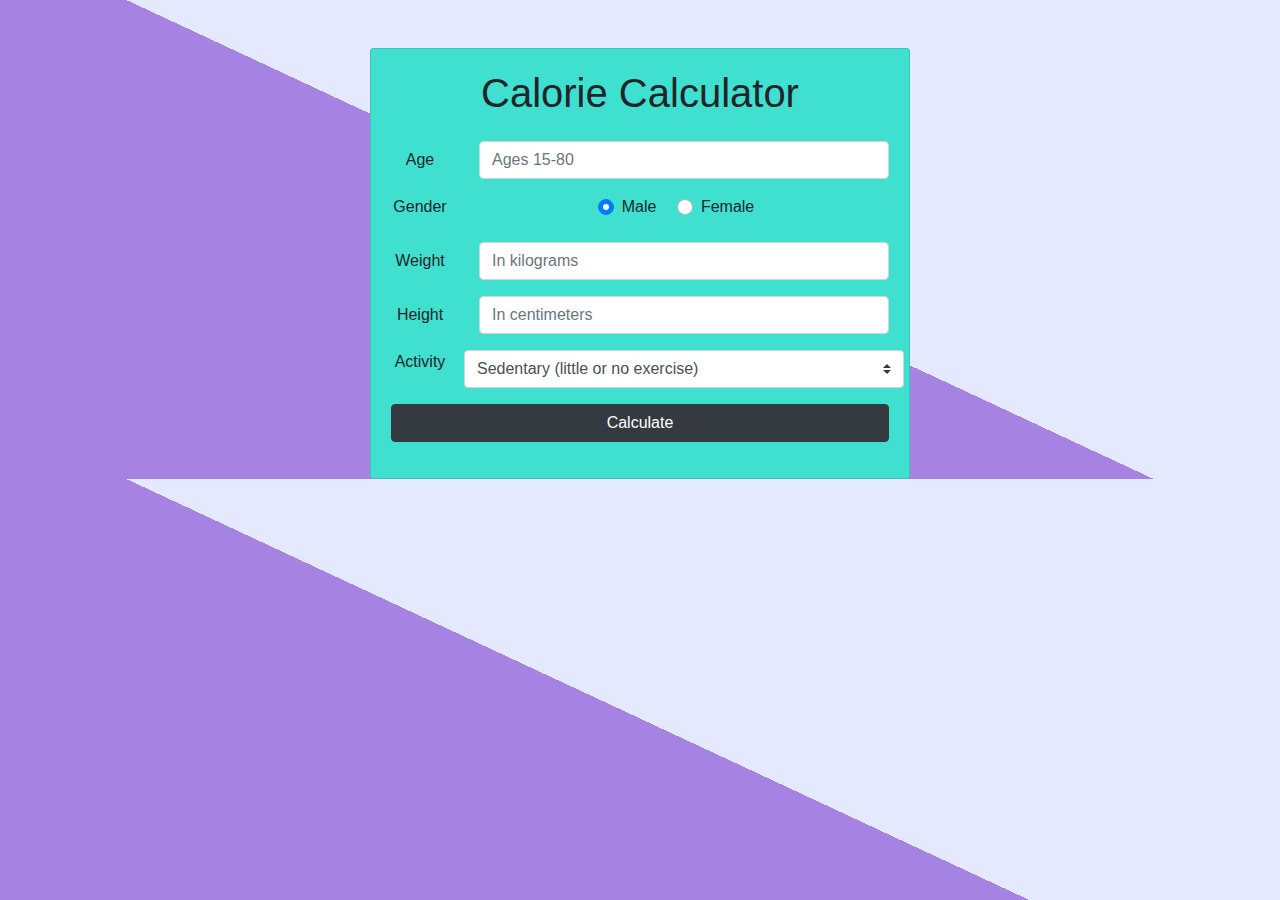
<file: index.html>
<!doctype html>
<html lang="en">
  <head>
    <!-- Required meta tags -->
    <meta charset="utf-8">
    <meta name="viewport" content="width=device-width, initial-scale=1, shrink-to-fit=no">

    <!-- Bootstrap CSS -->
    <link rel="stylesheet" href="https://stackpath.bootstrapcdn.com/bootstrap/4.5.2/css/bootstrap.min.css" integrity="sha384-JcKb8q3iqJ61gNV9KGb8thSsNjpSL0n8PARn9HuZOnIxN0hoP+VmmDGMN5t9UJ0Z" crossorigin="anonymous">

    <title>Calorie  Calculator</title>

    <style>
      #loading, #results {
        display: none;
      }
      #loading {
        width: 100%;
      }
	  #b1{
	   background-image: -webkit-linear-gradient(65deg, #A683E3 50%, #E4E9FD 50%);
	  }
    </style>
  </head>
  <body  id="b1" class="bg-light">
    <div  class="container">
      <div class="row">
        <div class="col-lg-6 mx-auto">
          <div style="background-color:#40E0D0" class="card card-body text-center mt-5">
            <h1 class="heading display-5 pb-3">Calorie Calculator</h1>
            <form  id="calorie-form">

              <div class="form-group row">
                <label for="age" class="col-sm-2 col-form-label">Age</label>
                <div class="col-sm-10">
                  <input type="number" class="form-control" id="age" placeholder="Ages 15-80">
                </div>
              </div>

              <fieldset class="form-group">
                <div class="row">
                  <legend class="col-form-label col-sm-2 pt-0">Gender</legend>
                  <div class="col-sm-10" id="form-radio">
                    <div class="custom-control custom-radio custom-control-inline">
                      <input type="radio" id="male" name="customRadioInline1" class="custom-control-input" checked="checked">
                      <label class="custom-control-label" for="male">Male</label>
                    </div>
                    <div class="custom-control custom-radio custom-control-inline">
                      <input type="radio" id="female" name="customRadioInline1" class="custom-control-input">
                      <label class="custom-control-label" for="female">Female</label>
                    </div>  
                  </div>
                </div> 
              </fieldset> 

              <div class="form-group row">
                <label for="weight" class="col-sm-2 col-form-label">Weight</label>
                <div class="col-sm-10">
                  <input type="number" class="form-control" id="weight" placeholder="In kilograms">
                </div>
              </div>

              <div class="form-group row">
                <label for="height" class="col-sm-2 col-form-label">Height</label>
                <div class="col-sm-10">
                  <input type="number" class="form-control" id="height" placeholder="In centimeters">
                </div>
              </div>
              
              <div class="form-group row">
                <legend class="col-form-label col-sm-2 pt-0">Activity</legend>
                <select class="custom-select col-sm-10" id="list">
                  <option selected value="1">Sedentary (little or no exercise)</option>
                  <option value="2">Lightly active (light exercise/sports 1-3 days/week)</option>
                  <option value="3">Moderately active (moderate exercise/sports 3-5 days/week)</option>
                  <option value="4">Very active (hard exercise/sports 6-7 days a week)</option>
                  <option value="5">Extra active (very hard exercise/sports & physical job or 2x training)</option>
                </select>
              </div>

              <div class="form-group">
                <input type="submit" value="Calculate" class="btn btn-dark btn-block">
              </div>

            </form>

            <div id="loading">
              <img src="./img/Loading.gif" alt="">
            </div>

            <div id="results" class="pt-4">
              <h5>Total Calories</h5>
              <div class="form-group">
                <div class="input-group">
                  <input type="number" class="form-control" id="total-calories" disabled>
                </div>
              </div>                       
            </div>
          </div>
        </div>
      </div>
    </div>

    <!-- Optional JavaScript -->
    <!-- jQuery first, then Popper.js, then Bootstrap JS -->
    <script src="https://code.jquery.com/jquery-3.5.1.slim.min.js" integrity="sha384-DfXdz2htPH0lsSSs5nCTpuj/zy4C+OGpamoFVy38MVBnE+IbbVYUew+OrCXaRkfj" crossorigin="anonymous"></script>
    <script src="https://cdn.jsdelivr.net/npm/popper.js@1.16.1/dist/umd/popper.min.js" integrity="sha384-9/reFTGAW83EW2RDu2S0VKaIzap3H66lZH81PoYlFhbGU+6BZp6G7niu735Sk7lN" crossorigin="anonymous"></script>
    <script src="https://stackpath.bootstrapcdn.com/bootstrap/4.5.2/js/bootstrap.min.js" integrity="sha384-B4gt1jrGC7Jh4AgTPSdUtOBvfO8shuf57BaghqFfPlYxofvL8/KUEfYiJOMMV+rV" crossorigin="anonymous"></script>
    <script src="app.js"></script>


  </body>
</html>
</file>
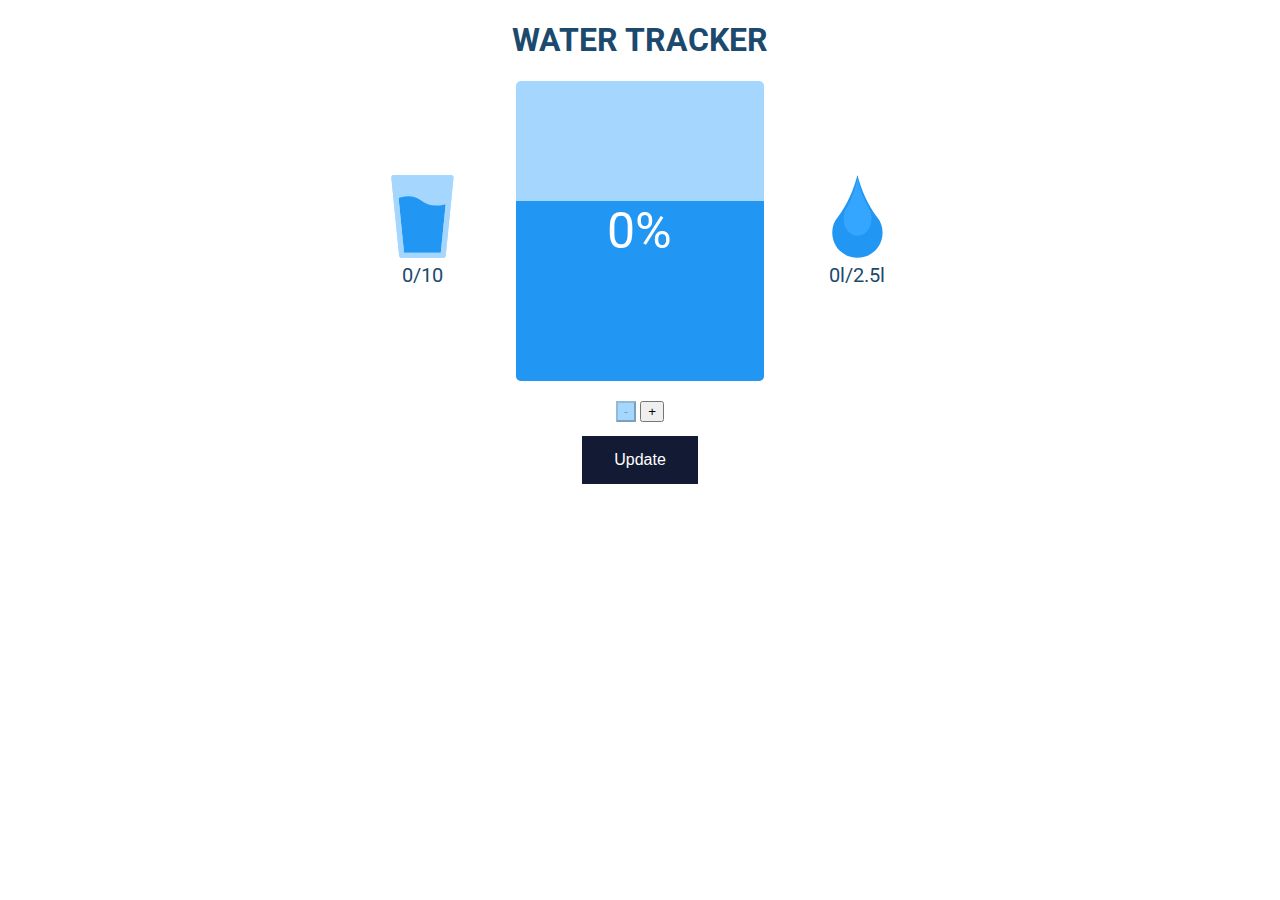
<file: water-track/index.html>
<!DOCTYPE html>
<html lang="en">
    <head>
        <meta charset="UTF-8">
        <meta http-equiv="X-UA-Compatible" content="IE=edge">
        <meta name="viewport" content="width=device-width, initial-scale=1.0">
        <link rel="stylesheet" href="styles.css" />
        <title>Water Tracker</title>
        <style>
        .bn {
        background-color:#131a33;
        border: none;
        color: white;
        padding: 15px 32px;
        text-align: center;
        text-decoration: none;
        display: inline-block;
        font-size: 16px;
        margin: 4px 2px;
        cursor: pointer;
        }
        </style>
    </head>
    <body>
        <h1>WATER TRACKER</h1>
        
        <div class="container">
            <div class="side-info">
                <svg viewBox="0 0 512 512">
                    <path style="fill:#a5d7fe;" d="M443.873,5.28c-3.032-3.36-7.346-5.278-11.872-5.28h-352c-8.836-0.044-16.036,7.083-16.08,15.92
                        c-0.003,0.561,0.024,1.122,0.08,1.68l48,480c0.825,8.206,7.752,14.441,16,14.4h256c8.248,0.041,15.175-6.194,16-14.4l48-480
                        C448.458,13.091,446.954,8.603,443.873,5.28z"/>
                        <path style="fill:#2196F3;" d="M401.281,163.2L369.601,480h-227.2l-35.52-354.24c49.558-19.8,105.795-12.921,149.12,18.24
                            C298.09,174.493,352.715,181.713,401.281,163.2z"/>
                            <path style="fill:#a5d7fe;" d="M384.001,512h-256c-8.248,0.041-15.175-6.194-16-14.4l-48-480C63.117,8.808,69.528,0.964,78.32,0.08
                                c0.558-0.056,1.119-0.083,1.68-0.08h352c8.836-0.044,16.036,7.083,16.08,15.92c0.003,0.561-0.024,1.122-0.08,1.68l-48,480
                                C399.176,505.807,392.248,512.042,384.001,512z M142.497,480h227.008l44.8-448H97.697L142.497,480z"/>
                                <path style="fill:#a5d7fe;" d="M340.897,188.8c-34.507,0.783-68.177-10.679-95.04-32.352c-48.832-40.16-114.048-23.712-148.576-10.336
                                    c-8.245,3.181-17.507-0.923-20.688-9.168s0.923-17.507,9.168-20.688l0,0c40.992-15.808,118.976-34.976,180.384,15.36
                                    c45.376,37.28,104.544,26.624,146.208,11.136c8.186-3.327,17.52,0.611,20.847,8.798s-0.611,17.52-8.798,20.847
                                    c-0.301,0.122-0.606,0.236-0.914,0.339C397.108,182.874,369.154,188.311,340.897,188.8z"/>
                                </svg>
                                <span class="current-cups">0/10</span>
                            </div>
                            <div>
                                <div class="percentage-container">
                                    <span class="current-percentage">0%</span>
                                    <div class="progress"></div>
                                </div>
                            </div>
                            <div class="side-info">
                                <svg viewBox="0 0 512 512">
                                    <style type="text/css">
                                    .st0{fill:#2196F3;}
                                    .st1{fill:#35a6ff;}
                                    </style>
                                    <path class="st0" d="M256.2,0c-23.6,92.2-62.2,181.2-119.7,257.6c-55.9,61.4-44.9,167.8,20.5,219
                                        c27.6,22.8,63.8,35.4,99.2,35.4s71.7-12.6,99.2-35.4c65.4-51.2,75.6-157.5,20.5-219C318.4,181.2,279.8,92.2,256.2,0z"/>
                                        <path class="st1" d="M257,19.7c-13.4,64.6-34.7,126.8-66.2,180.4c-30.7,42.5-25.2,115.8,11,151.2
                                            c15,15.8,35.4,24.4,55.1,24.4s40.2-8.7,55.1-24.4c36.2-35.4,41.7-108.7,11-151.2C291.6,147.3,269.6,84.3,257,19.7z"/>
                                        </svg>
                                        <span class="current-liters">0l/2.5l</span>
                                    </div>
                                    <div class="buttons">
                                        <button class="remove" disabled>-</button>
                                        <button class="add">+</button>
                                    </div>
                                </div>
                                <!-- <button type="button" class="btn btn-primary btn-lg">Update</button> -->
                                <button class="bn">Update</button>
                                <script src="app.js"></script>
                            </body>
                        </html>
</file>
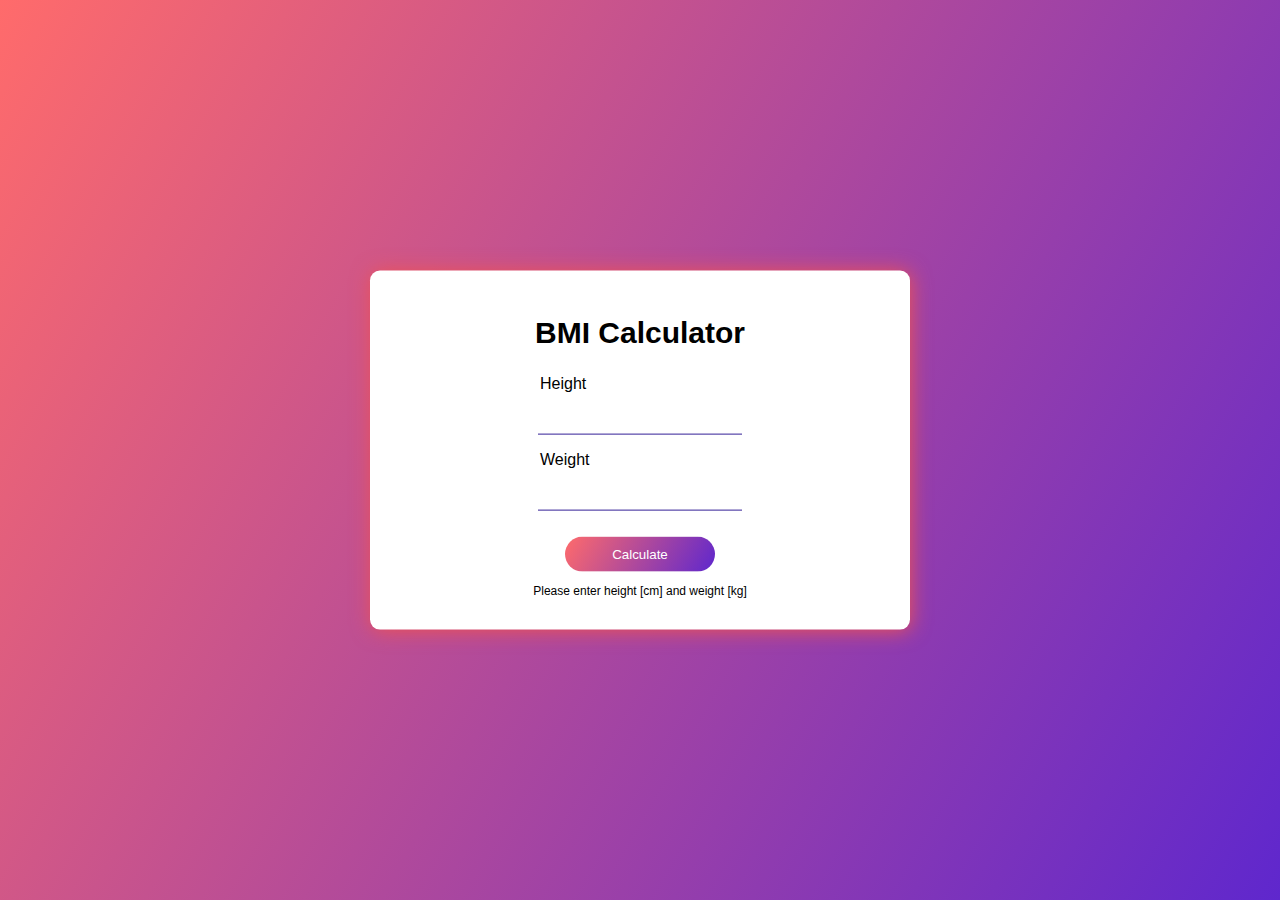
<file: bmi/bmi.html>
<!DOCTYPE html>
<html lang="en" dir="ltr">
	<head>
		<meta charset="utf-8">
		<title>BMI Calculator</title>
	</head>
	<style media="screen">
		body{
			margin: 0;
			padding: 0;
			text-align: center;
			font-family: sans-serif;
			background-image: linear-gradient(120deg,#ff6b6b, #5f27cd);
			min-height: 100vh;
		}
		div{
			width: 500px;
			position: absolute;
			top: 50%;
			left: 50%;
			background-color: #fff;
			transform: translate(-50%, -50%);
			padding: 20px;
			border-radius: 10px;
			box-shadow: 1px 1px 20px #ee5253;
		}
		h2{
			font-size: 30px;
			font-weight: 600;
		}
		.text{
			text-align: left;
			margin-left: 150px;
		}
		#w, #h{
			color: #222f3e;
			text-align: left;
			font-size: 20px;
			font-weight: 200;
			outline: none;
			border: none;
			background: none;
			border-bottom: 1px solid #341f97;
			width: 200px;
		}
			#w:focus, #h:focus{
				border-bottom: 2px solid #341f97;
				width: 300px;
				transition: 0.5s;
			}
			#result{
				color: #341f97;
			}
			#btn{
				font-family: inherit;
				margin-top: 10px;
				border: none;
				color: #fff;
				background-image: linear-gradient(120deg,#ff6b6b, #5f27cd);
				width: 150px;
				padding: 10px;
				border-radius: 30px;
				outline: none;
				cursor: pointer;
			}
			#btn:hover{
				box-shadow: 1px 1px 10px #341f97;
			}
			#info{
				font-size: 12px;
				font-family: inherit;
			}
	</style>
	<script type="text/javascript">
		function BMI() {
			var h=document.getElementById('h').value;
			var w=document.getElementById('w').value;
			var bmi=w/(h/100*h/100);
			var bmio=(bmi.toFixed(2));
			document.getElementById("result").innerHTML="Your BMI is " + bmio;
		}
	</script>
	<body>
		<div>
			<h2>BMI Calculator</h2>
			<p class="text">Height</p>
			<input type="text" id="h">
			<p class="text">Weight</p>
			<input type="text" id="w">
			<p id="result" name='result'></p>
			<button id="btn" onClick="BMI()">Calculate</button>
			<p id="info">Please enter height [cm] and weight [kg]</p>
		</div>
	</body>
</html>
</file>
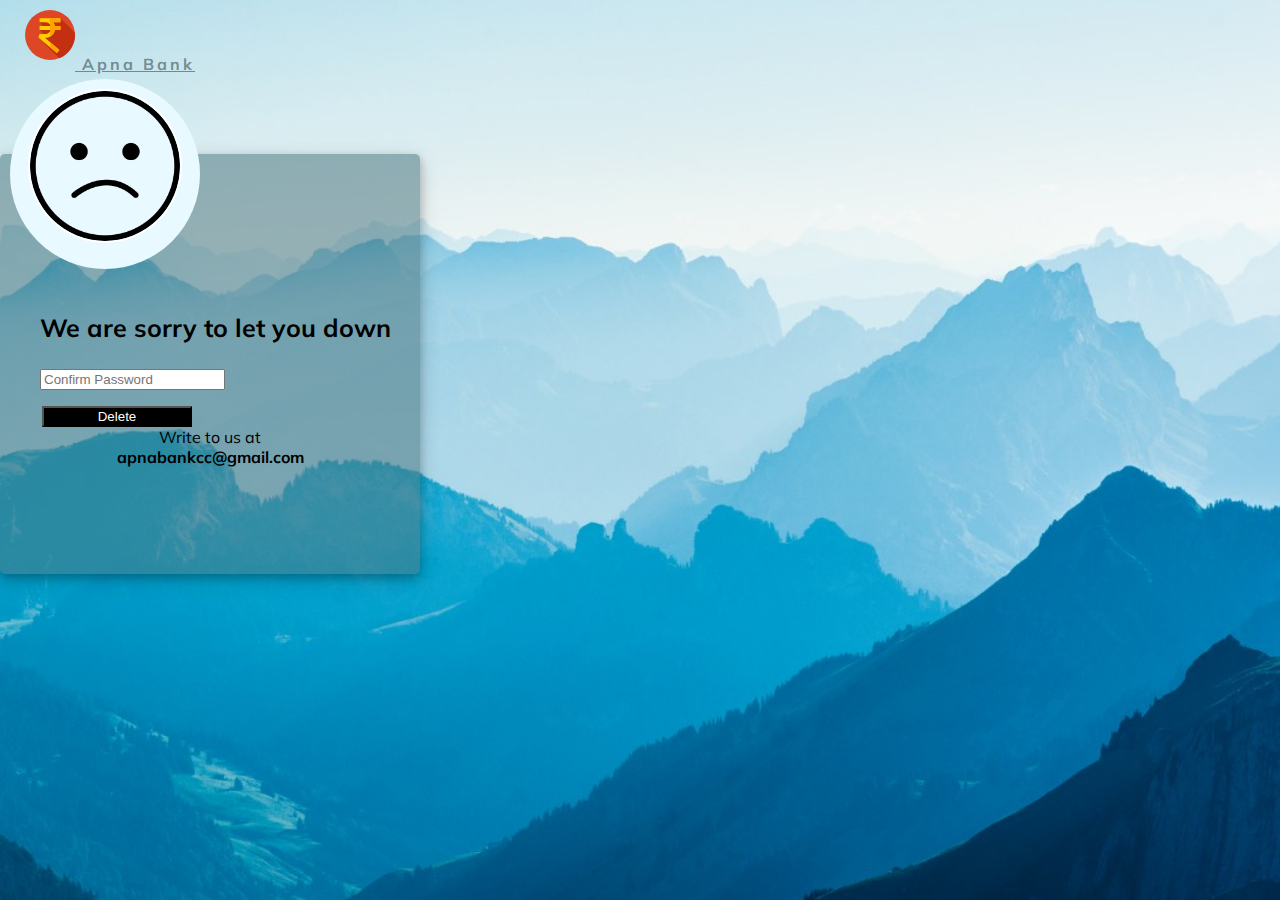
<file: for_simulation/deleteAccount.html>
<!DOCTYPE html>
<html lang="en">

<head>
    <meta charset="UTF-8">
    <meta name="viewport" content="width=device-width, initial-scale=1.0">
    <!-- Required meta tags -->
    <meta charset="utf-8">
    <meta name="viewport" content="width=device-width, initial-scale=1, shrink-to-fit=no">

    <!-- Bootstrap CSS -->
    <link rel="stylesheet" href="https://cdn.jsdelivr.net/npm/bootstrap@4.5.3/dist/css/bootstrap.min.css"
        integrity="sha384-TX8t27EcRE3e/ihU7zmQxVncDAy5uIKz4rEkgIXeMed4M0jlfIDPvg6uqKI2xXr2" crossorigin="anonymous">


    <!--Google Font-->
    <link href="https://fonts.googleapis.com/css2?family=Mulish&display=swap" rel="stylesheet">

    <!--External CSS-->
    <link rel="stylesheet" href="deleteAccountStyle.css">
    <title>Delete your Account</title>
    <link rel="icon" type="image/png" href="navicon.svg">


    <script src="https://code.jquery.com/jquery-3.5.1.slim.min.js"
        integrity="sha256-4+XzXVhsDmqanXGHaHvgh1gMQKX40OUvDEBTu8JcmNs=" crossorigin="anonymous"></script>
</head>

<body>

    <div class="navdiv">
        <nav class="navdel">
            <a class="navbar-brand" href="#">
                <img src="navicon.svg" width="50" height="50" alt="" loading="lazy" id="navimg">
                Apna Bank
            </a>
        </nav>
    </div>



    <!--copy-->
    <div class="container h-100">
		<div class="d-flex justify-content-center h-100">
			<div class="user_card">
				<div class="d-flex justify-content-center">
					<div class="brand_logo_container">
						<img src="sad_emoji.png" class="brand_logo" alt="Logo">
					</div>
				</div>
				<div class="d-flex justify-content-center form_container">
					<form action="deleteAccount.php" method="POST">
						<div class="input-group mb-3">
							
                            <p class="apology">We are sorry to let you down</p>
							
						</div>
						<div class="input-group col-md-10 mb-2">
							<input type="password" name="password" class="form-control input_pass" value="" placeholder="Confirm Password">
						</div>
						
							<div class="d-flex justify-content-center mt-3 login_container">
				 	<button id="button" type="submit" name="button" class="btn login_btn">Delete</button>
				   </div>
					</form>
				</div>
		
				<div class="mt-4">
					<div class="d-flex justify-content-center links">
                        <center>
                        Write to us at <br> <span id="companyMail"> apnabankcc@gmail.com </span>
                    </center>
					</div>
				</div>
			</div>
		</div>
	</div>



</body>

</html>
</file>
<file: water-track/styles.css>
@import url('https://fonts.googleapis.com/css2?family=Roboto:wght@300&display=swap');

body{
    font-family: 'Roboto', sans-serif;
    text-align: center;
    color: #1c4a6e;
} 

.container{
    display: grid;
    grid-template-columns: 2fr 3fr 2fr;
    width: 100%;
    max-width: 600px;
    margin: auto;
    gap: 10px;
}

.side-info{
    display: flex;
    flex-direction: column;
    align-items: center;
    justify-content: center;
}

.side-info svg{
    width: 50%;
    height: auto;
}

.side-info span{
    margin-top: 5px;
    font-size: 20px;
}

.percentage-container{
    width: 100%;
    height: 100%;
    min-height: 300px;
    margin: auto;
    background-color: #a5d7fe;
    border-radius: 5px;
    overflow: hidden;
    display: flex;
    align-items: center;
    justify-content: center;
    font-size: 50px;
    color: #fff;
    position: relative;
}

.progress{
    background-color: #2196F3;
    position: absolute;
    width: 100%;
    bottom: 0;
    transition: 0.5s ease;
    height: 60%;
}

.current-percentage{
    z-index: 1;
}

.buttons{
    grid-column: -1/1;
    margin: 10px auto;
}

.button{
    background-color: #2196F3;
    color: #fff;
    border: 1px solid #a5d7fe;
    width: 60px;
    height: 60px;
    font-size: 45px;
    border-radius: 50%;
    outline-style: none;
    cursor: pointer;
}

button:disabled {
    background-color: #a5d7fe;
}
</file>
<file: for_simulation/deleteAccountStyle.css>
html{
    height: 100%;
}
body{
    font-family: 'Mulish', sans-serif;
    background: url(blue.jpg) no-repeat center center fixed; 
    -webkit-background-size: cover;
    -moz-background-size: cover;
    -o-background-size: cover;
    background-size: cover;
    margin: 0;
    padding: 0;
}
.login_container{
    padding-top: 15px!important;
}
.input-group{
    margin-left: 30px;
}

@media screen and (max-width: 768px){
    .input-group{
        margin-left: 0px;
    }
}

@media screen and (max-width: 400px){
    .apology{
        padding-top: 10px !important;
        font-size: 20px !important;
    }
}

#button{
    width: 150px;
}

.navdel{
    margin: 5px 0px 80px 10px;
    letter-spacing: 3px;
}
.navbar-brand{
    color: #3a50559e !important;
    font-weight: bolder;
}

/*#carousel{
    width: 50px !important;
    height: 50px !important;
}*/

#navimg{
    padding: 5px 0px 10px 15px;
}

/*#sad{
    margin: 30px 10px 10px 20px;
    width: 50px !important;
    height: 50px !important;
}*/

.user_card {
    height: 400px;
    width: 400px;
    margin-top: auto;
    margin-bottom: auto;
    background: #4d78828c;
    position: relative;
    display: flex;
    justify-content: center;
    flex-direction: column;
    padding: 10px;
    box-shadow: 0 4px 8px 0 rgba(0, 0, 0, 0.2), 0 6px 20px 0 rgba(0, 0, 0, 0.19);
    -webkit-box-shadow: 0 4px 8px 0 rgba(0, 0, 0, 0.2), 0 6px 20px 0 rgba(0, 0, 0, 0.19);
    -moz-box-shadow: 0 4px 8px 0 rgba(0, 0, 0, 0.2), 0 6px 20px 0 rgba(0, 0, 0, 0.19);
    border-radius: 5px;

}
.form{
    display: grid;
    justify-content: center;
}

.brand_logo_container {
    position: absolute;
    height: 170px;
    width: 170px;
    top: -75px;
    border-radius: 50%;
    background: #e8f9ff;
    padding: 10px;
    text-align: center;
}
.brand_logo {
    height: 150px;
    width: 150px;
    border-radius: 50%;
    border: 2px solid white;
}
p{
    margin-top: -50px;
}
.apology{
    font-size: 25px;
    font-weight: bolder;
}
.form_container {
    margin-top: 100px;
}
.login_btn {
    width: 100%;
    background: #000000 !important;
    color: white !important;
}
.login_btn:focus {
    box-shadow: none !important;
    outline: 0px !important;
}
.login_container {
    padding: 0 2rem;
}
.input-group-text {
    background: #c0392b !important;
    color: white !important;
    border: 0 !important;
    border-radius: 0.25rem 0 0 0.25rem !important;
}
.input_user,
.input_pass:focus {
    box-shadow: none !important;
    outline: 0px !important;
}
.custom-checkbox .custom-control-input:checked~.custom-control-label::before {
    background-color: #c0392b !important;
}
#companyMail{
    font-weight: bold;
}
.bg-primary{
    background-color: transparent !important;
}
</file>
